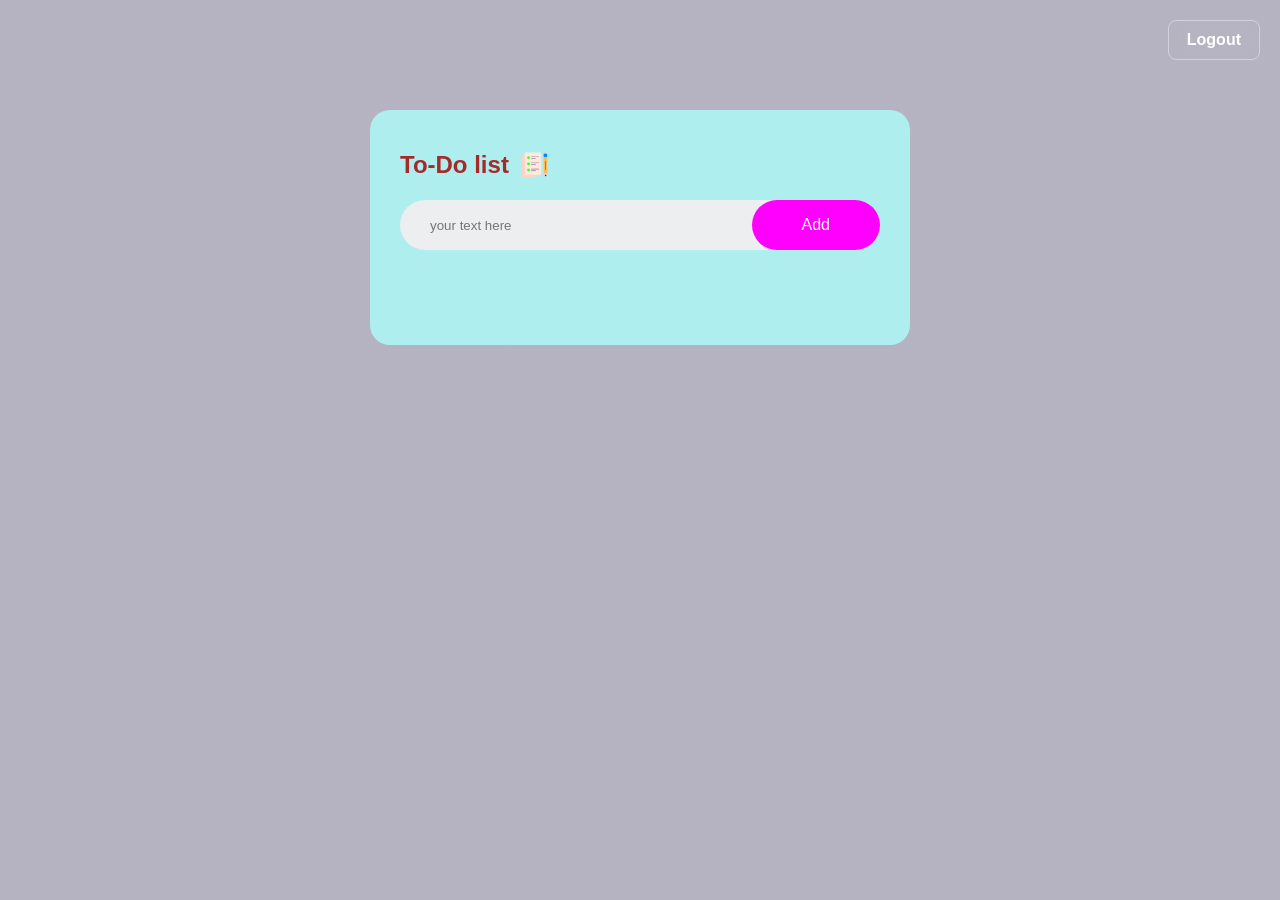
<file: index.html>
<!DOCTYPE html>
<html lang="en">

<head>
    <meta name="viewport" content="width=device-width, initial-scale=1.0">
    <title>To-Do List app</title>
    <link rel="stylesheet" href="style.css">
    <meta name="viewport" content="width=device-width, initial-scale=1.0">
</head>

<body>

    <div class="container">
        <button id="logoutBtn">Logout</button>
        <video autoplay loop muted plays-inline class="back-video">
            <source src="video.mp4" type="video/mp4">
        </video>

        <div class="todo-app">
            <h2>To-Do list <img src="icon.png" alt=""></h2>
            <div class="row">
                <input type="text" id="input-box" placeholder="your text here">
                <button onclick="addTask()">Add</button>
            </div>
            <ul id="list-container">
                <!-- <li class="checked">Task 1</li>
                <li>Task 2</li>
                <li>Task 3</li> -->
            </ul>
        </div>
    </div>
    <script>
        document.getElementById('logoutBtn').addEventListener('click', async () => {
            await fetch('https://advanced-todo-list-4.onrender.com/api/logout', { method: 'POST', credentials: 'include' });
            window.location.href = 'login.html';
        });
    </script>

    <script src="script.js"></script>
</body>

</html>
</file>
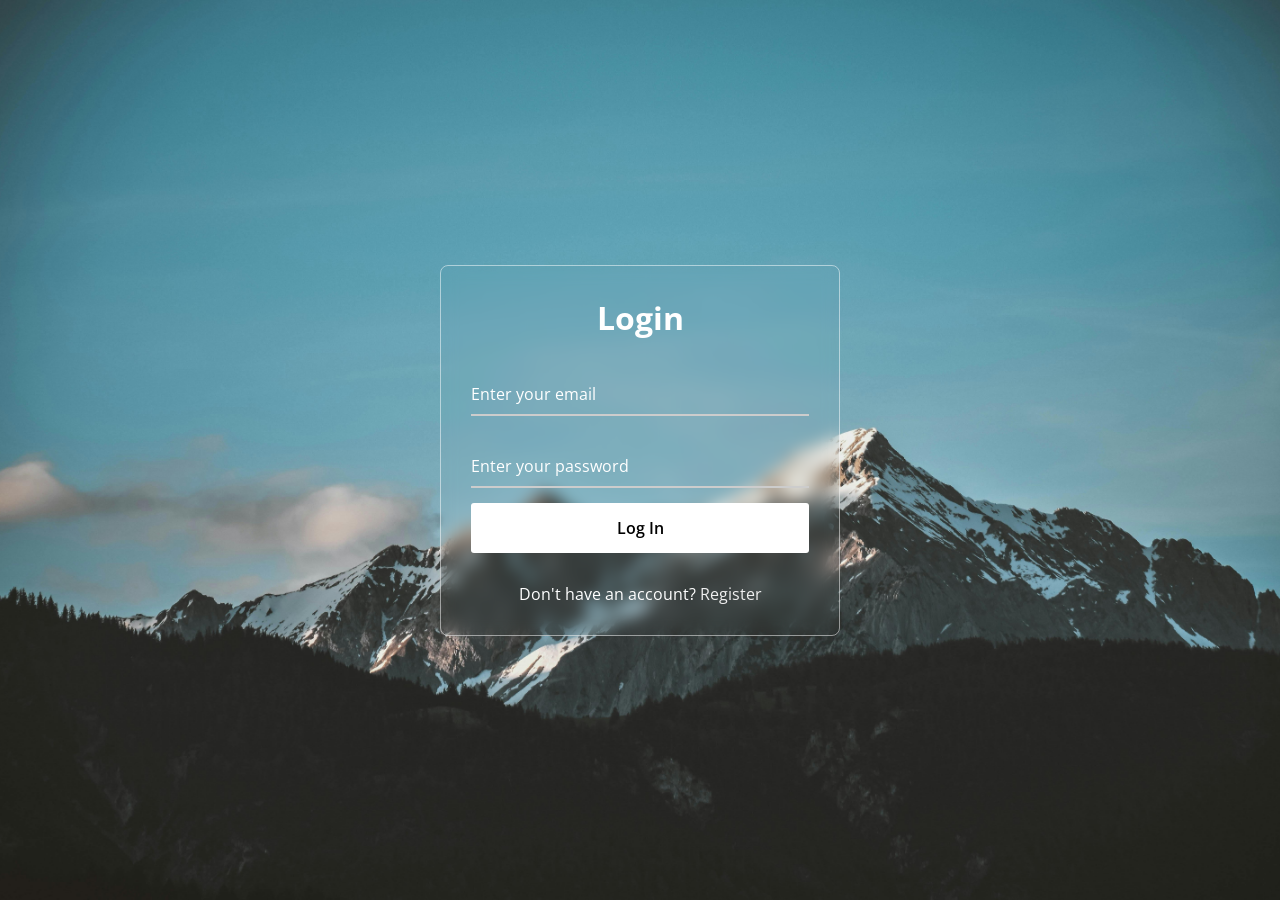
<file: login.html>
<!doctype html>
<html>

<head>
  <meta charset="utf-8">
  <title>Login</title>
  <link rel="stylesheet" href="login.css">
  <meta name="viewport" content="width=device-width, initial-scale=1.0">
</head>

<body>
  <div class="wrapper">
    <form id="loginForm">
      <h2>Login</h2>
      <div class="input-field">
        <input name="username" required type="text" required>
        <label>Enter your email</label>
      </div>
      <div class="input-field">
        <input name="password" type="password" required>
        <label>Enter your password</label>
      </div>
      <!-- <div class="forget">
        <label for="remember">
          <input type="checkbox" id="remember">
          <p>Remember me</p>
        </label>
        <a href="#">Forgot password?</a>
      </div> -->
      <button type="submit">Log In</button>
      <div class="register">
        <p>Don't have an account? <a href="register.html">Register</a></p>
      </div>
    </form>
  </div>

  <script>
    const form = document.getElementById('loginForm');
    form.addEventListener('submit', async (e) => {
      e.preventDefault();
      const data = Object.fromEntries(new FormData(form));
      try {
        const res = await fetch('https://advanced-todo-list-4.onrender.com/api/login', {
          method: 'POST',
          credentials: 'include',
          headers: { 'Content-Type': 'application/json' },
          body: JSON.stringify(data)
        });
        const body = await res.json();
        if (!res.ok) return alert(body.msg || 'Login failed');
        window.location.href = 'index.html';
      } catch (err) {
        console.error(err);
        alert('Network error');
      }
    });
  </script>
</body>

</html>
</file>
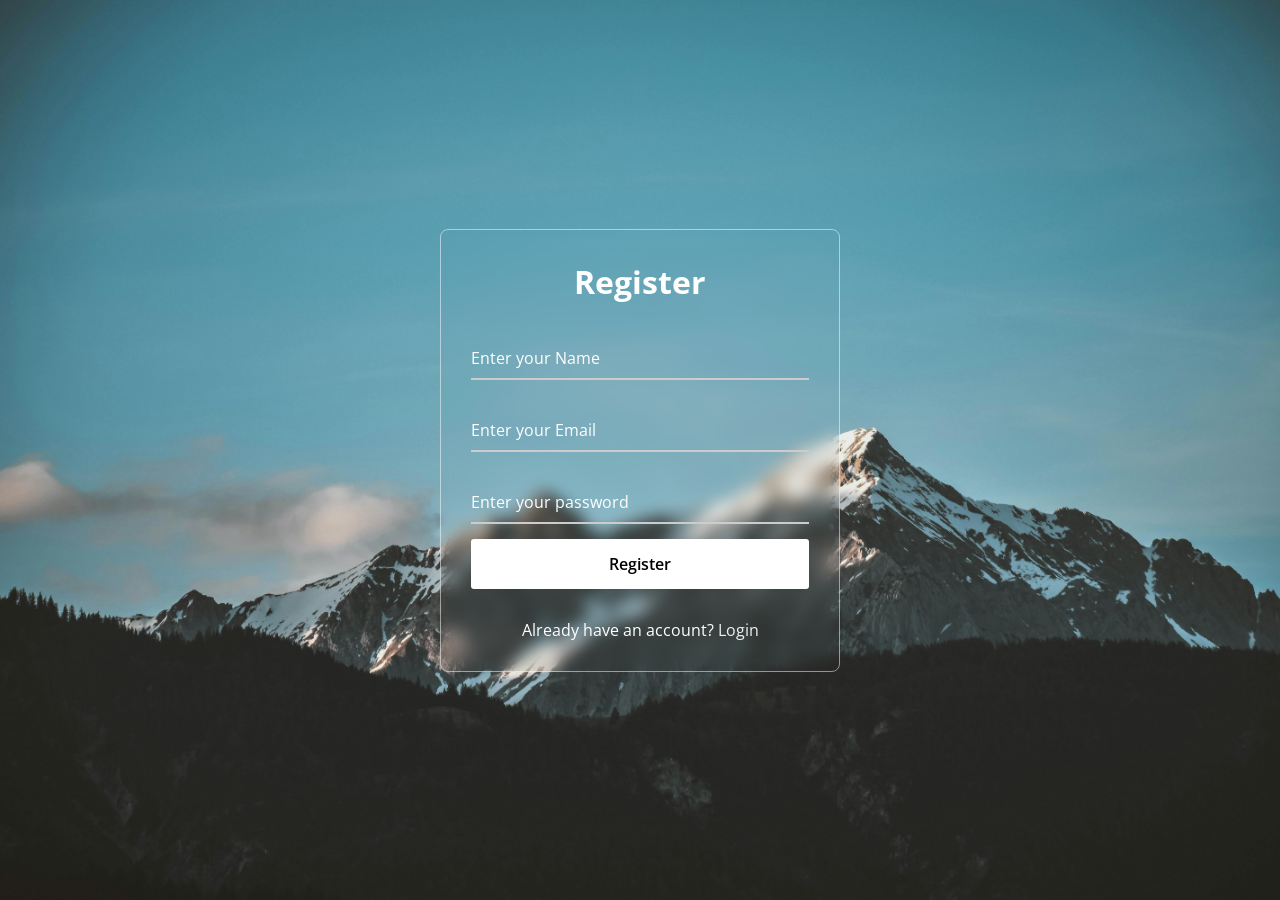
<file: register.html>
<!doctype html>
<html>

<head>
    <meta charset="utf-8">
    <title>Register</title>
    <link rel="stylesheet" href="register.css">
    <meta name="viewport" content="width=device-width, initial-scale=1.0">
</head>

<body>
    <div class="wrapper">
        <form id="registerForm">
            <h2>Register</h2>
            <div class="input-field">
                <input name="username" required type="text" required>
                <label>Enter your Name</label>
            </div>
            <div class="input-field">
                <input name="email" type="text" required>
                <label>Enter your Email</label>
            </div>
            <div class="input-field">
                <input name="password" type="password" required>
                <label>Enter your password</label>
            </div>
            <button type="submit">Register</button>
            <div class="register">
                <p>Already have an account? <a href="login.html">Login</a></p>
            </div>
        </form>
    </div>

    <script>
        const form = document.getElementById('registerForm');
        form.addEventListener('submit', async (e) => {
            e.preventDefault();
            const data = Object.fromEntries(new FormData(form));
            try {
                const res = await fetch('https://advanced-todo-list-4.onrender.com/api/register', {
                    method: 'POST',
                    credentials: 'include', // important to receive cookie
                    headers: { 'Content-Type': 'application/json' },
                    body: JSON.stringify(data)
                });
                const body = await res.json();
                if (!res.ok) return alert(body.msg || 'Register failed');
                // redirect to index (logged in automatically)
                window.location.href = 'index.html';
            } catch (err) {
                console.error(err);
                alert('Network error');
            }
        });
    </script>
</body>

</html>
</file>
<file: style.css>
*{
    margin: 0;
    padding: 0;
    font-family: 'Poppins', sans-serif;
    box-sizing: border-box;
}
#logoutBtn {
  position: absolute;
  top: 20px;
  right: 20px;
  padding: 10px 18px;
  background: transparent;
  border: 1px solid rgba(255, 255, 255, 0.4);
  border-radius: 8px;
  color: white;
  backdrop-filter: blur(6px);
  cursor: pointer;
  font-weight: 600;
  transition: background 0.3s ease, transform 0.2s ease;
}
#logoutBtn:hover {
  background: rgba(255, 255, 255, 0.35);
  transform: scale(1.05);
}
.container{
    width: 100%;
    min-height: 100vh;
    background-image: linear-gradient(rgba(12,3,51,0.3), rgba(12,3,51,0.3));
    position: relative;
    padding: 10px;
    /* display: flex; */
    align-items: center;
    justify-content: center;
}

.todo-app{
    width: 100%;
    max-width: 540px;
    background: paleturquoise;
    margin: 100px auto 20px;
    padding: 40px 30px 70px;
    border-radius: 20px;
}
.todo-app h2{
    color: brown;
    display: flex;
    align-items: center;
    margin-bottom: 20px;
}
.todo-app h2 img{
    width: 30px;
    margin-left: 10px;
}
.row{
    display: flex;
    align-items: center;
    justify-content: space-between;
    background: #edeef0;
    border-radius: 30px ;
    padding-left: 20px;
    margin-bottom: 25px;
}
input{
    flex: 1;
    border: none;
    outline: none;
    background: transparent;
    padding: 10px;

}
button{
    border: none;
    outline: none;
    padding: 16px 50px;
    background: magenta;
    color: #fff;
    font-size: 16px;
    cursor: pointer;
    border-radius: 40px;
}
ul li{
    list-style: none;
    font-size: 17px;
    padding: 12px 8px 12px 50px;
    user-select: none;
    cursor: pointer;
    position: relative;
}
ul li::before{
    content: '';
    position: absolute;
    height: 28px;
    width: 28px;
    border-radius: 50%;
    background-image: url(unchecked.png);
    background-size: cover;
    background-position: center;
    top: 12px;
    left: 8px;
    background-clip: url();
}
ul li.checked{
    color: #555;
    text-decoration: line-through;
}
ul li.checked::before{
    background-image: url(checked.png);
}
ul li span{
    position: absolute;
    right: 0;
    top: 5px;
    width: 40px;
    height: 40px;
    font-size: 22px;
    color: #555;
    line-height: 40px;
    text-align: center;
    border-radius: 50%;
}
ul li span:hover{
    background: #edeef0;
}

.back-video{
    position:absolute;
    right: 0;
    bottom: 0;
    z-index: -1;
}
@media (min-aspect-ratio: 16/9){
    .back-video{
        width: 100%;
        height: auto;
    }
}
@media (max-aspect-ratio: 16/9){
    .back-video{
        width: auto;
        height: 100%;
    }
}

/* ---------- Responsive Design ---------- */

/* For tablets */
@media (max-width: 900px) {
  .todo-app {
    width: 90%;
    padding: 30px 20px 60px;
  }

  .todo-app h2 {
    font-size: 1.6rem;
  }

  button {
    padding: 14px 30px;
    font-size: 15px;
  }

  #logoutBtn {
    padding: 8px 14px;
    font-size: 14px;
  }
}

/* For phones */
@media (max-width: 600px) {
  .container {
    padding: 5px;
  }

  .todo-app {
    width: 100%;
    margin: 50px auto 10px;
    padding: 25px 15px 40px;
    border-radius: 10px;
  }

  .row {
    flex-direction: column;
    padding: 10px;
    border-radius: 15px;
  }

  input {
    width: 100%;
    padding: 8px;
    font-size: 14px;
  }

  button {
    width: 100%;
    margin-top: 10px;
    padding: 12px;
    border-radius: 10px;
    font-size: 14px;
  }

  ul li {
    font-size: 15px;
    padding-left: 40px;
  }

  #logoutBtn {
    position: static;
    display: block;
    margin: 10px auto;
  }
}
</file>
<file: login.css>
@import url("https://fonts.googleapis.com/css2?family=Open+Sans:wght@200;300;400;500;600;700&display=swap");
* {
  margin: 0;
  padding: 0;
  box-sizing: border-box;
  font-family: "Open Sans", sans-serif;
}
body {
  display: flex;
  align-items: center;
  justify-content: center;
  min-height: 100vh;
  width: 100%;
  padding: 0 10px;
}
body::before {
  content: "";
  position: absolute;
  width: 100%;
  height: 100%;
  background: url("pexels-stywo-1054218.jpg"), #000;
  background-position: center;
  background-size: cover;
}
.wrapper {
  width: 400px;
  border-radius: 8px;
  padding: 30px;
  text-align: center;
  border: 1px solid rgba(255, 255, 255, 0.5);
  backdrop-filter: blur(8px);
  -webkit-backdrop-filter: blur(8px);
}
form {
  display: flex;
  flex-direction: column;
}
h2 {
  font-size: 2rem;
  margin-bottom: 20px;
  color: #fff;
}
.input-field {
  position: relative;
  border-bottom: 2px solid #ccc;
  margin: 15px 0;
}
.input-field label {
  position: absolute;
  top: 50%;
  left: 0;
  transform: translateY(-50%);
  color: #fff;
  font-size: 16px;
  pointer-events: none;
  transition: 0.15s ease;
}
.input-field input {
  width: 100%;
  height: 40px;
  background: transparent;
  border: none;
  outline: none;
  font-size: 16px;
  color: #fff;
}
.input-field input:focus~label,
.input-field input:valid~label {
  font-size: 0.8rem;
  top: 10px;
  transform: translateY(-120%);
}
.forget {
  display: flex;
  align-items: center;
  justify-content: space-between;
  margin: 25px 0 35px 0;
  color: #fff;
}
#remember {
  accent-color: #fff;
}
.forget label {
  display: flex;
  align-items: center;
}
.forget label p {
  margin-left: 8px;
}
.wrapper a {
  color: #efefef;
  text-decoration: none;
}
.wrapper a:hover {
  text-decoration: underline;
}
button {
  background: #fff;
  color: #000;
  font-weight: 600;
  border: none;
  padding: 12px 20px;
  cursor: pointer;
  border-radius: 3px;
  font-size: 16px;
  border: 2px solid transparent;
  transition: 0.3s ease;
}
button:hover {
  color: #fff;
  border-color: #fff;
  background: rgba(255, 255, 255, 0.15);
}
.register {
  text-align: center;
  margin-top: 30px;
  color: #fff;
}

/* ---------- Responsive Design ---------- */

/* responsive in tablets (screen width < 900px) */
@media (max-width: 900px) {
  .wrapper {
    width: 80%;
    padding: 25px;
  }

  h2 {
    font-size: 1.8rem;
  }

  button {
    padding: 10px 15px;
    font-size: 15px;
  }
}

/* responsive in phones (screen width < 600px) */
@media (max-width: 600px) {
  .wrapper {
    width: 100%;
    border: none;
    padding: 20px;
    border-radius: 0;
  }

  h2 {
    font-size: 1.5rem;
  }

  .input-field input {
    height: 35px;
    font-size: 14px;
  }

  .forget {
    flex-direction: column;
    gap: 10px;
  }

  button {
    padding: 10px;
    font-size: 14px;
  }
}
</file>
<file: register.css>
@import url("https://fonts.googleapis.com/css2?family=Open+Sans:wght@200;300;400;500;600;700&display=swap");
* {
  margin: 0;
  padding: 0;
  box-sizing: border-box;
  font-family: "Open Sans", sans-serif;
}
body {
  display: flex;
  align-items: center;
  justify-content: center;
  min-height: 100vh;
  width: 100%;
  padding: 0 10px;
}
body::before {
  content: "";
  position: absolute;
  width: 100%;
  height: 100%;
  background: url("pexels-stywo-1054218.jpg"), #000;
  background-position: center;
  background-size: cover;
}
.wrapper {
  width: 400px;
  border-radius: 8px;
  padding: 30px;
  text-align: center;
  border: 1px solid rgba(255, 255, 255, 0.5);
  backdrop-filter: blur(8px);
  -webkit-backdrop-filter: blur(8px);
}
form {
  display: flex;
  flex-direction: column;
}
h2 {
  font-size: 2rem;
  margin-bottom: 20px;
  color: #fff;
}
.input-field {
  position: relative;
  border-bottom: 2px solid #ccc;
  margin: 15px 0;
}
.input-field label {
  position: absolute;
  top: 50%;
  left: 0;
  transform: translateY(-50%);
  color: #fff;
  font-size: 16px;
  pointer-events: none;
  transition: 0.15s ease;
}
.input-field input {
  width: 100%;
  height: 40px;
  background: transparent;
  border: none;
  outline: none;
  font-size: 16px;
  color: #fff;
}
.input-field input:focus~label,
.input-field input:valid~label {
  font-size: 0.8rem;
  top: 10px;
  transform: translateY(-120%);
}
.forget {
  display: flex;
  align-items: center;
  justify-content: space-between;
  margin: 25px 0 35px 0;
  color: #fff;
}
#remember {
  accent-color: #fff;
}
.forget label {
  display: flex;
  align-items: center;
}
.forget label p {
  margin-left: 8px;
}
.wrapper a {
  color: #efefef;
  text-decoration: none;
}
.wrapper a:hover {
  text-decoration: underline;
}
button {
  background: #fff;
  color: #000;
  font-weight: 600;
  border: none;
  padding: 12px 20px;
  cursor: pointer;
  border-radius: 3px;
  font-size: 16px;
  border: 2px solid transparent;
  transition: 0.3s ease;
}
button:hover {
  color: #fff;
  border-color: #fff;
  background: rgba(255, 255, 255, 0.15);
}
.register {
  text-align: center;
  margin-top: 30px;
  color: #fff;
}

/* ---------- Responsive Design ---------- */

/* responsive in tablets (screen width < 900px) */
@media (max-width: 900px) {
  .wrapper {
    width: 80%;
    padding: 25px;
  }

  h2 {
    font-size: 1.8rem;
  }

  button {
    padding: 10px 15px;
    font-size: 15px;
  }
}

/* responsive in phones (screen width < 600px) */
@media (max-width: 600px) {
  .wrapper {
    width: 100%;
    border: none;
    padding: 20px;
    border-radius: 0;
  }

  h2 {
    font-size: 1.5rem;
  }

  .input-field input {
    height: 35px;
    font-size: 14px;
  }

  .forget {
    flex-direction: column;
    gap: 10px;
  }

  button {
    padding: 10px;
    font-size: 14px;
  }
}
</file>
